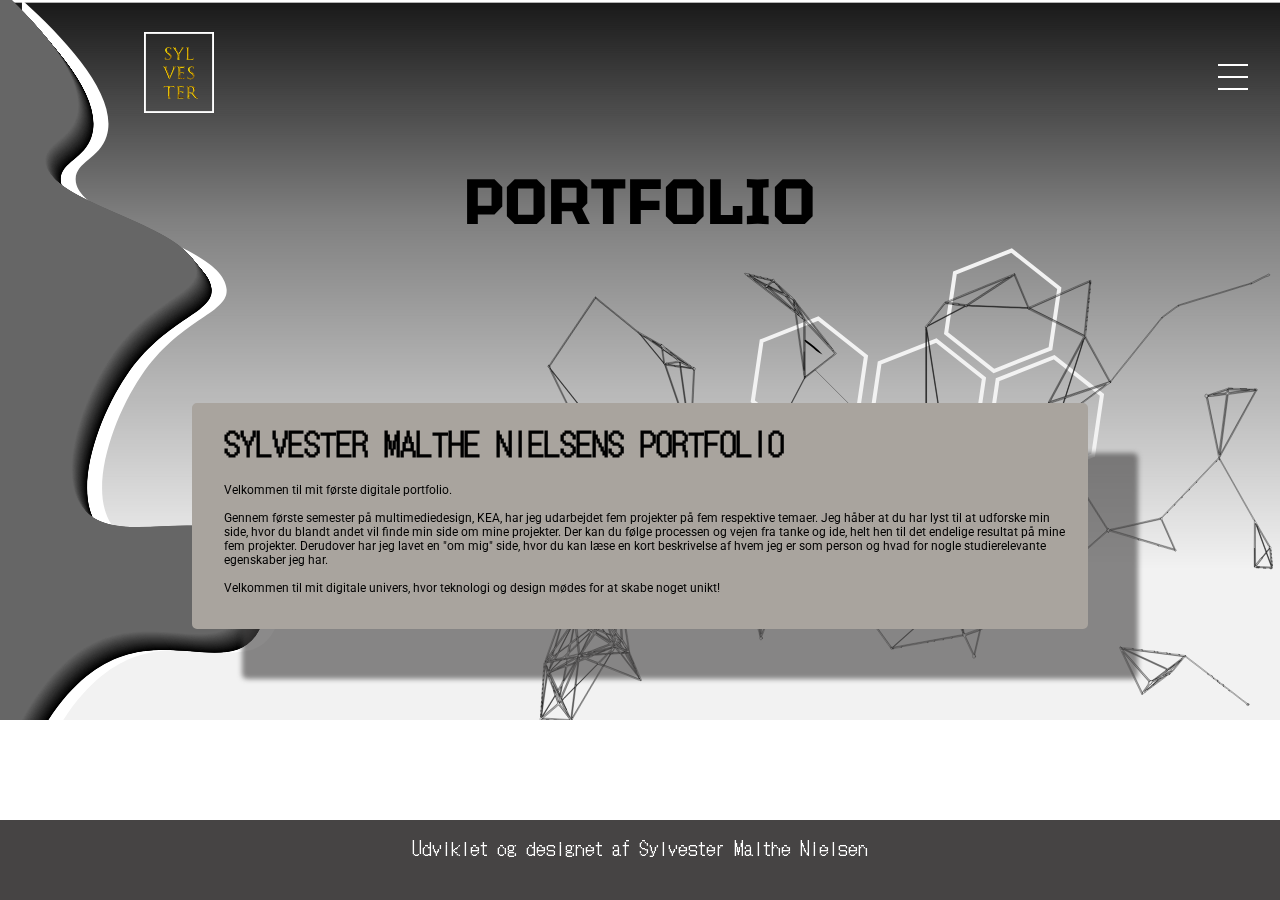
<file: index.html>
<!DOCTYPE html>
<html lang="da">

<head>
    <meta charset="UTF-8">
    <meta name="viewport" content="width=device-width, initial-scale=1.0">
    <title>Portfolio</title>
    <link rel="stylesheet" href="style.css">
    <link rel="preconnect" href="https://fonts.googleapis.com">
    <link rel="preconnect" href="https://fonts.gstatic.com" crossorigin>
    <link href="https://fonts.googleapis.com/css2?family=Roboto&family=Tektur&display=swap" rel="stylesheet">
    <link rel="preconnect" href="https://fonts.googleapis.com">
    <link rel="preconnect" href="https://fonts.gstatic.com" crossorigin>
    <link href="https://fonts.googleapis.com/css2?family=DotGothic16&family=League+Gothic&display=swap"
        rel="stylesheet">
    <link rel="preconnect" href="https://fonts.googleapis.com">
    <link rel="preconnect" href="https://fonts.gstatic.com" crossorigin>
    <link
        href="https://fonts.googleapis.com/css2?family=DotGothic16&family=League+Gothic&family=Libre+Barcode+39&display=swap"
        rel="stylesheet">
    <link rel="preconnect" href="https://fonts.googleapis.com">
    <link rel="preconnect" href="https://fonts.gstatic.com" crossorigin>
    <link href="https://fonts.googleapis.com/css2?family=Roboto:ital,wght@1,100&display=swap" rel="stylesheet">
</head>

<body>
    <header>
        <div class="grid">
            <div>
                <a class="logo" href="index.html"><img src="SVG/logo.svg" alt="logo"></a>
            </div>
            <div>
                <nav>
                    <ul class="burger-menu">
                        <li><a href="about_me.html">OM MIG</a></li>
                        <li><a href="projekter.html">PROJEKTER</a></li>

                    </ul>
                    <div class="burger-icon">
                        <div class="line"></div>
                        <div class="line"></div>
                        <div class="line"></div>
                    </div>
                </nav>

            </div>

        </div>
    </header>
    <main>
        <div class="baggrund">
            <img class="baggrund1" src="SVG/background.svg" alt="baggrund">
        </div>
        <section>
            <h1 class="h1">
                PORTFOLIO
            </h1>
            <div class="txt_box">
                <h2>SYLVESTER MALTHE NIELSENS PORTFOLIO</h2>
                <br>
                <p class="p1">
                    Velkommen til mit første digitale portfolio.
                    <br>
                    <br>
                    Gennem første semester på multimediedesign, KEA, har jeg udarbejdet fem projekter på fem respektive
                    temaer. Jeg håber at du
                    har lyst til at udforske min side, hvor du blandt andet vil finde min side om mine projekter. Der
                    kan du følge processen
                    og vejen fra tanke og ide, helt hen til det endelige resultat på mine fem projekter. Derudover har
                    jeg lavet en "om mig"
                    side, hvor du kan læse en kort beskrivelse af hvem jeg er som person og hvad for nogle
                    studierelevante egenskaber jeg
                    har.
                    <br>
                    <br>
                    Velkommen til mit digitale univers,
                    hvor
                    teknologi og
                    design mødes for at skabe noget unikt!
                </p>
                <br>
            </div>
        </section>
    </main>
    <footer class="footer1">
        <p class="pfooter">Udviklet og designet af Sylvester Malthe Nielsen</p>
    </footer>

    <script src="burger.js"></script>
</body>

</html>
</file>
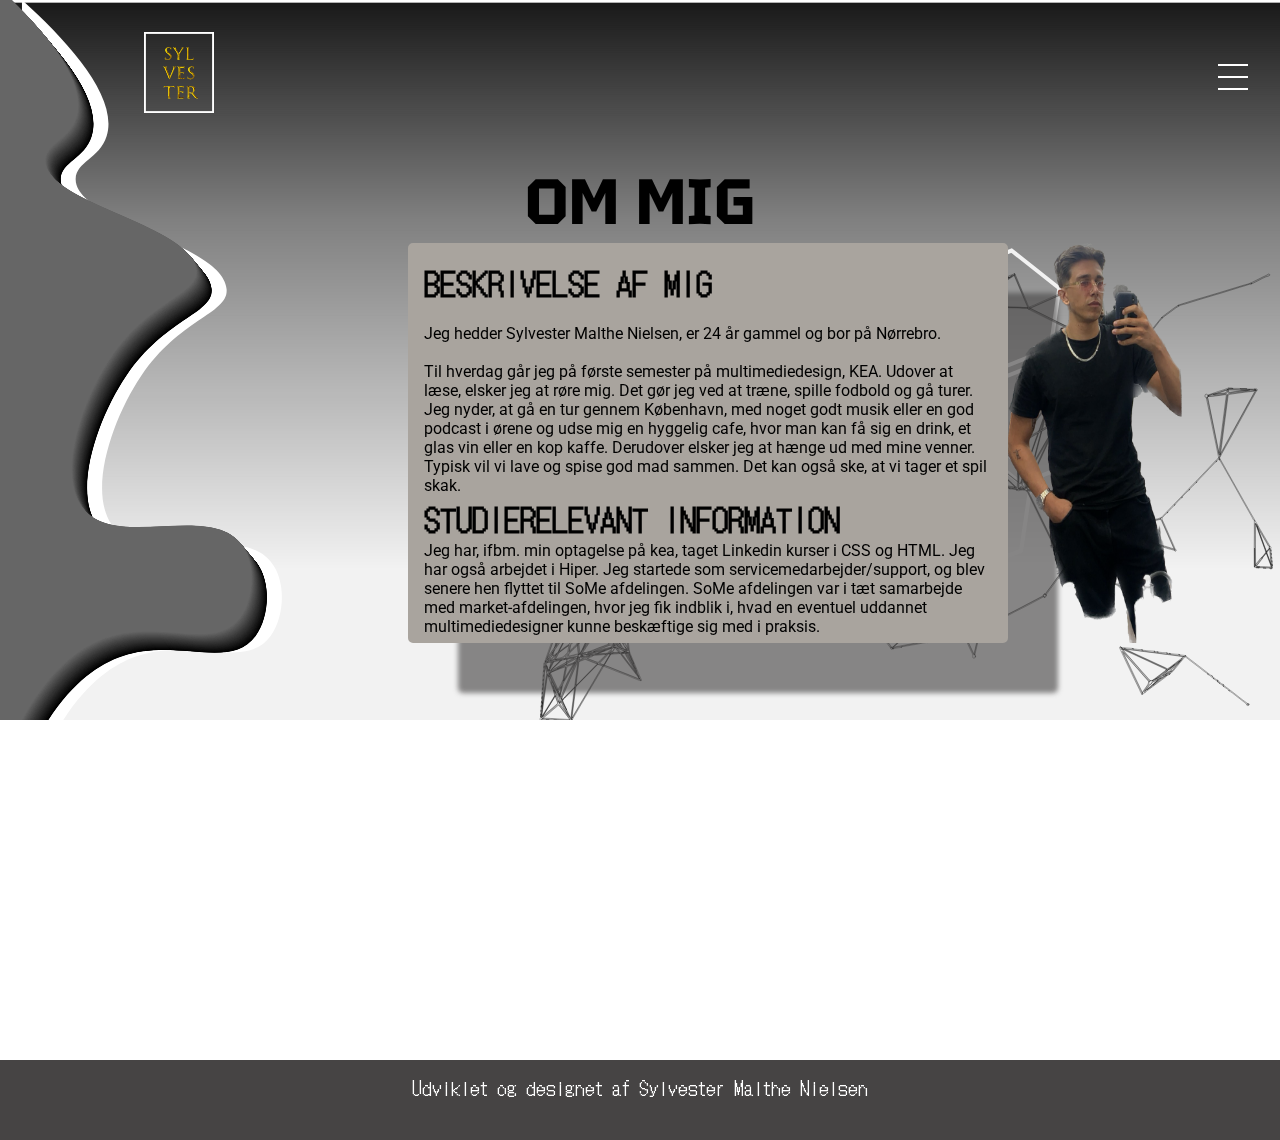
<file: about_me.html>
<!DOCTYPE html>
<html lang="da">

<head>
    <meta charset="UTF-8">
    <meta name="viewport" content="width=device-width, initial-scale=1.0">
    <title>Projekter</title>
    <link rel="stylesheet" href="style.css">
    <link rel="stylesheet" href="slide.css">
    <link rel="preconnect" href="https://fonts.googleapis.com">
    <link rel="preconnect" href="https://fonts.gstatic.com" crossorigin>
    <link href="https://fonts.googleapis.com/css2?family=Roboto&family=Tektur&display=swap" rel="stylesheet">
    <link rel="preconnect" href="https://fonts.googleapis.com">
    <link rel="preconnect" href="https://fonts.gstatic.com" crossorigin>
    <link href="https://fonts.googleapis.com/css2?family=DotGothic16&family=League+Gothic&display=swap"
        rel="stylesheet">
    <link rel="preconnect" href="https://fonts.googleapis.com">
    <link rel="preconnect" href="https://fonts.gstatic.com" crossorigin>
    <link
        href="https://fonts.googleapis.com/css2?family=DotGothic16&family=League+Gothic&family=Libre+Barcode+39&display=swap"
        rel="stylesheet">
    <link rel="preconnect" href="https://fonts.googleapis.com">
    <link rel="preconnect" href="https://fonts.gstatic.com" crossorigin>
    <link href="https://fonts.googleapis.com/css2?family=Roboto:ital,wght@1,100&display=swap" rel="stylesheet">
</head>

<body>
    <header>
        <div class="grid">
            <div>
                <a class="logo" href="index.html"><img src="SVG/logo.svg" alt="logo"></a>
            </div>
            <div>
                <nav>
                    <ul class="burger-menu">
                        <li><a href="about_me.html">OM MIG</a></li>
                        <li><a href="projekter.html">PROJEKTER</a></li>

                    </ul>
                    <div class="burger-icon">
                        <div class="line"></div>
                        <div class="line"></div>
                        <div class="line"></div>
                    </div>
                </nav>

            </div>

        </div>
    </header>
    <main>
        <section id="section1">
            <div class="baggrund">
                <img class="baggrund1" src="SVG/background.svg" alt="baggrund">
            </div>

            <h1 class="h1"> OM MIG</h1>
            <div class="flex">
                <div class="txt_box2">
                    <h2>BESKRIVELSE AF MIG</h2>
                    <br>
                    <p>Jeg hedder Sylvester Malthe Nielsen, er 24 år gammel og bor på Nørrebro.
                        <br>
                        <br>
                        Til hverdag går jeg på første semester på multimediedesign, KEA.
                        Udover at læse, elsker jeg at røre mig. Det gør jeg ved at træne, spille fodbold og gå turer.
                        Jeg nyder, at gå en tur gennem København, med noget godt musik eller en god podcast i ørene og
                        udse
                        mig en hyggelig
                        cafe, hvor man kan få sig en drink, et glas vin eller en kop kaffe.
                        Derudover elsker jeg at hænge ud med mine venner. Typisk vil vi lave og spise god mad sammen.
                        Det
                        kan også ske, at vi
                        tager et spil skak.
                    </p>
                    <h2>STUDIERELEVANT INFORMATION</h2>
                    <p>
                        Jeg har, ifbm. min optagelse på kea, taget Linkedin kurser i CSS og HTML.
                        Jeg har også arbejdet i Hiper. Jeg startede som servicemedarbejder/support, og blev senere hen
                        flyttet
                        til SoMe afdelingen. SoMe afdelingen var i tæt samarbejde med market-afdelingen, hvor jeg fik
                        indblik i, hvad en
                        eventuel uddannet multimediedesigner kunne beskæftige sig med i praksis.

                    </p>
                </div>
                <img class="mig" src="om_mig/mig.png" alt="mig">
            </div>

        </section>

    </main>
    <footer>
        <p class="pfooter">Udviklet og designet af Sylvester Malthe Nielsen</p>
    </footer>
    <script src="burger.js"></script>
    <script src="slide.js"></script>
</body>

</html>
</file>
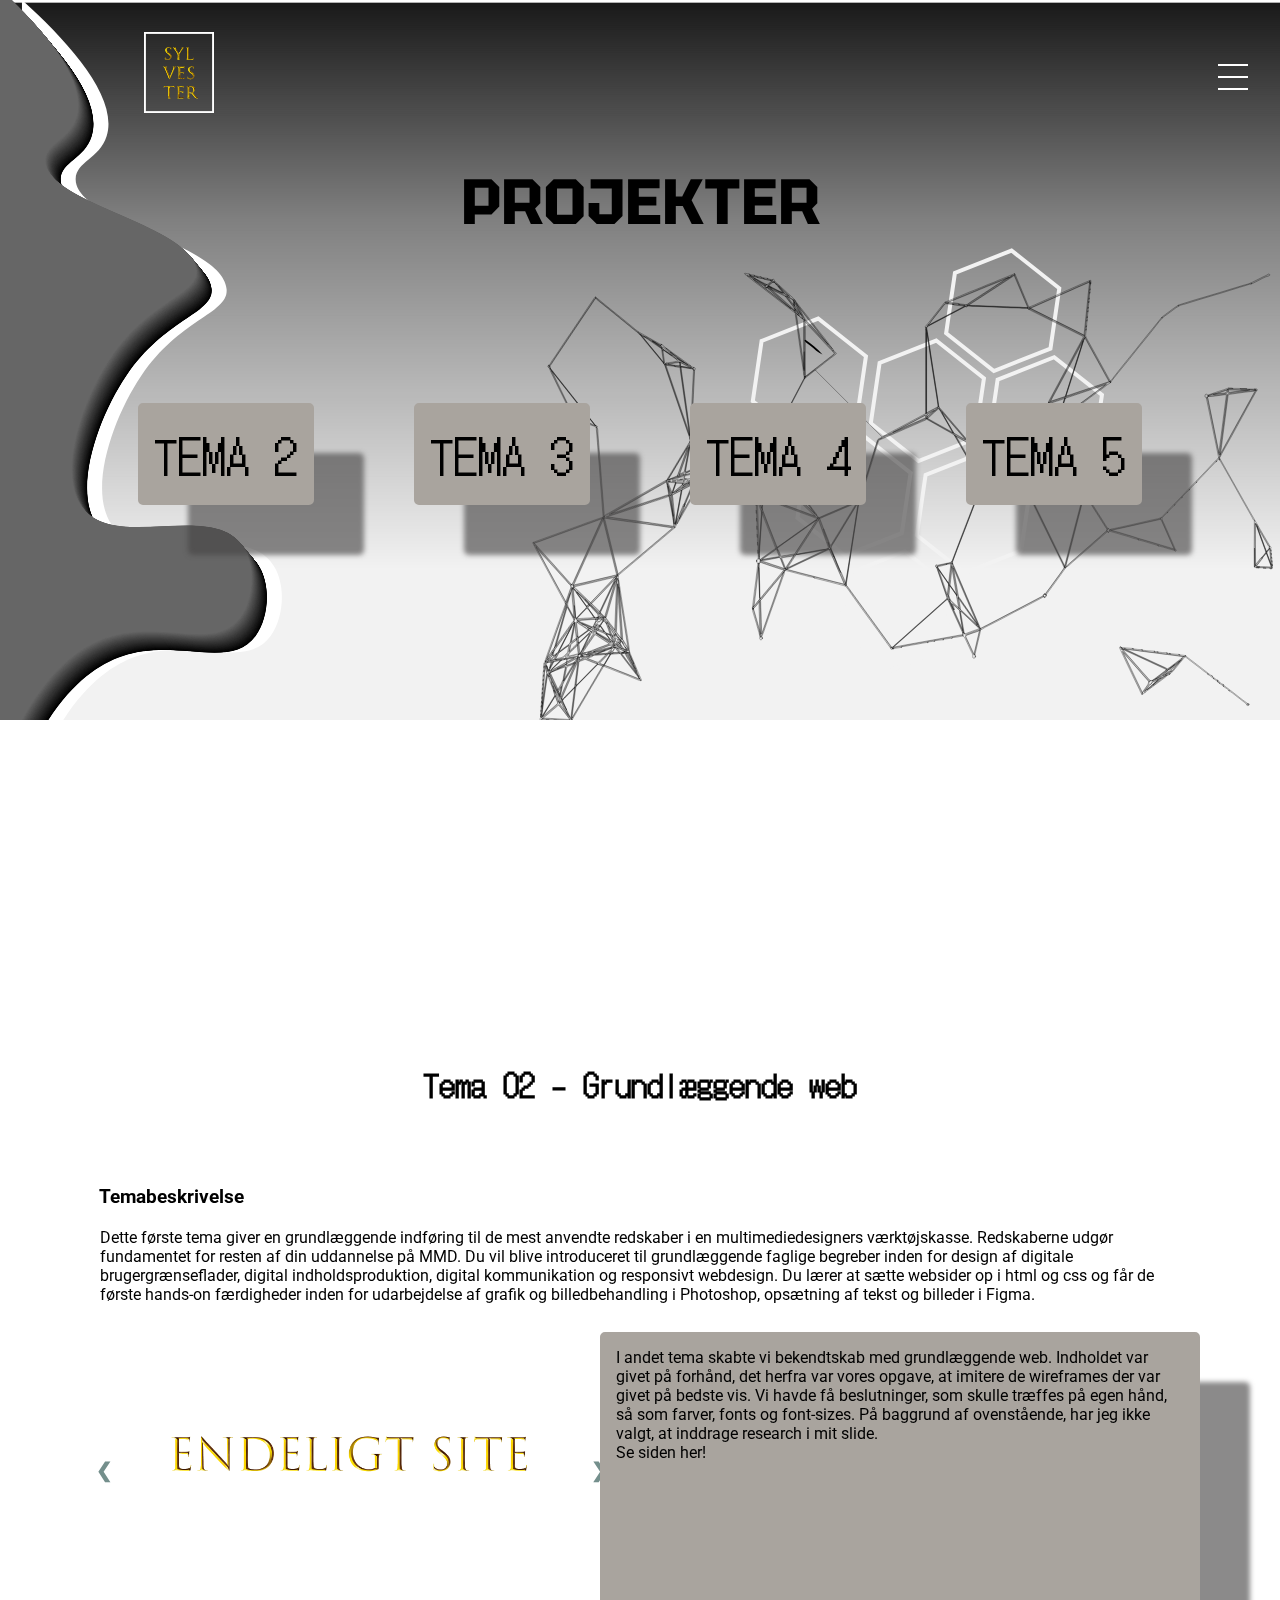
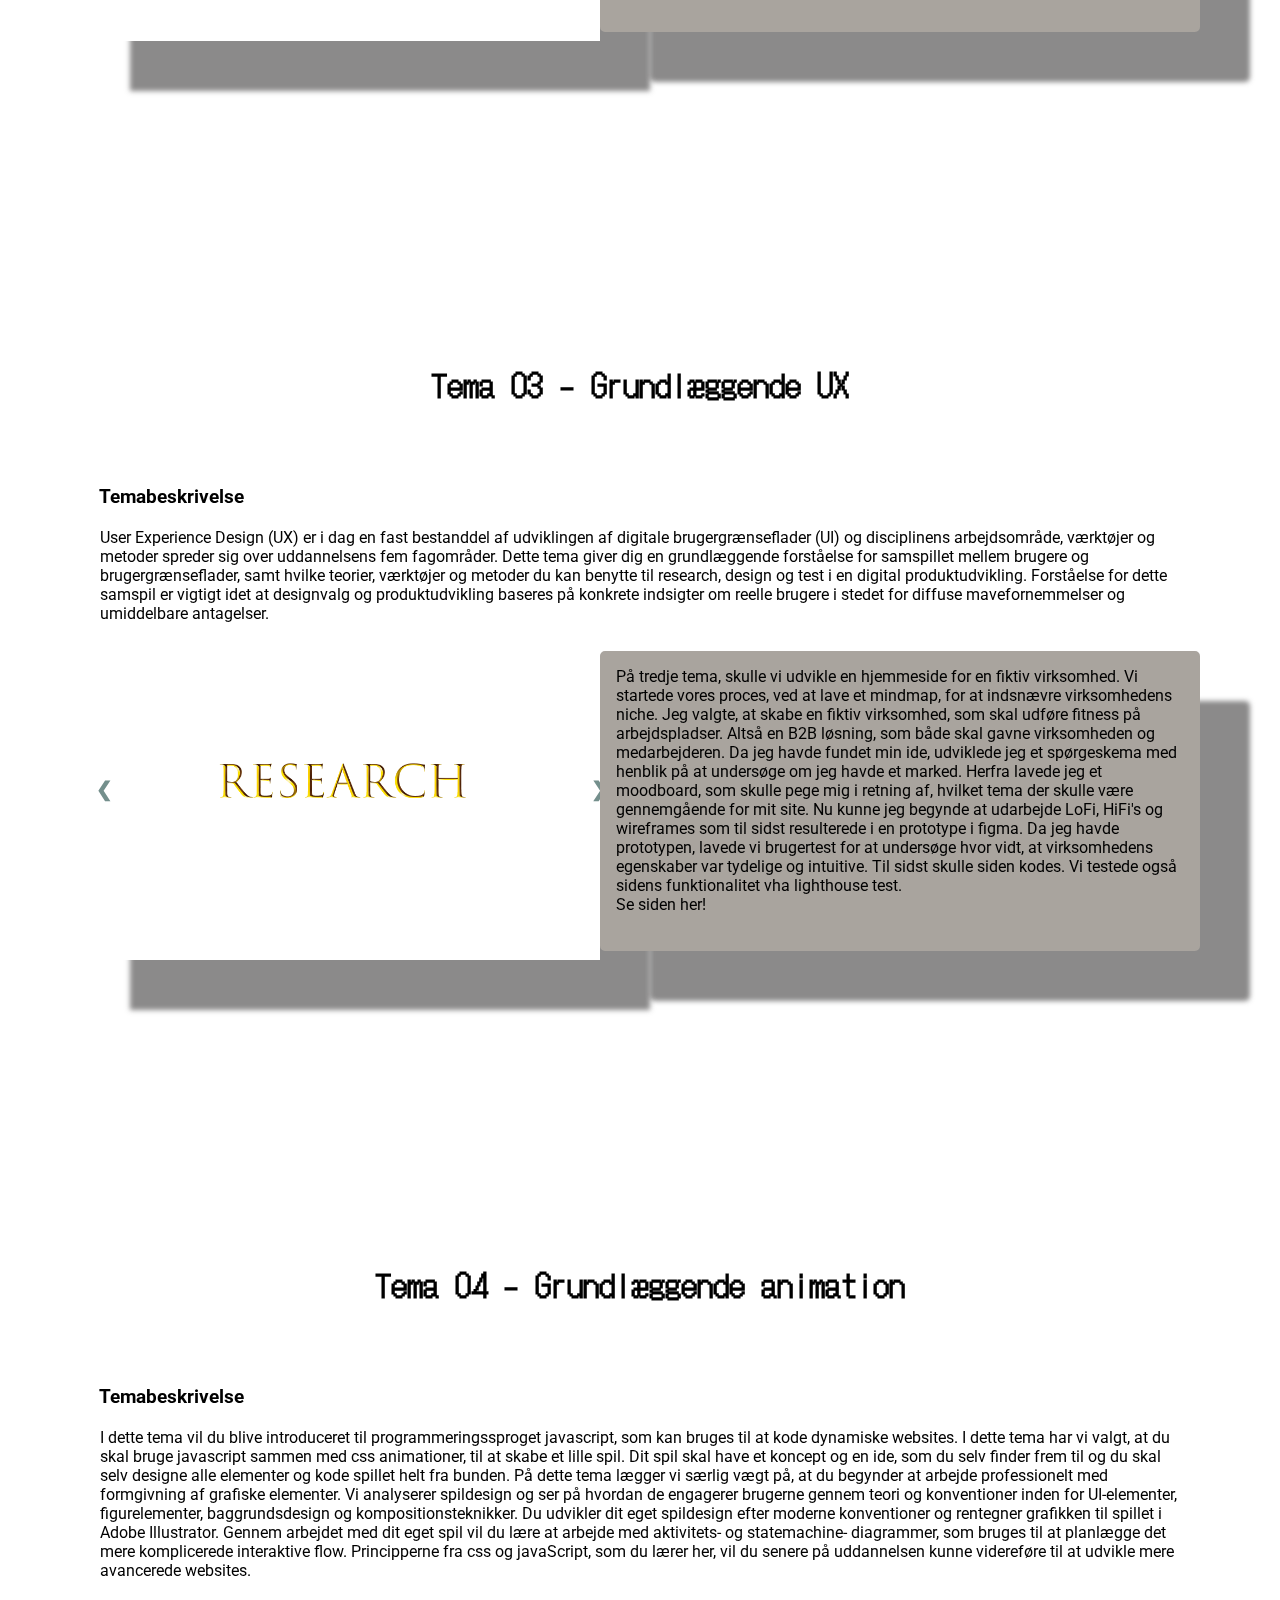
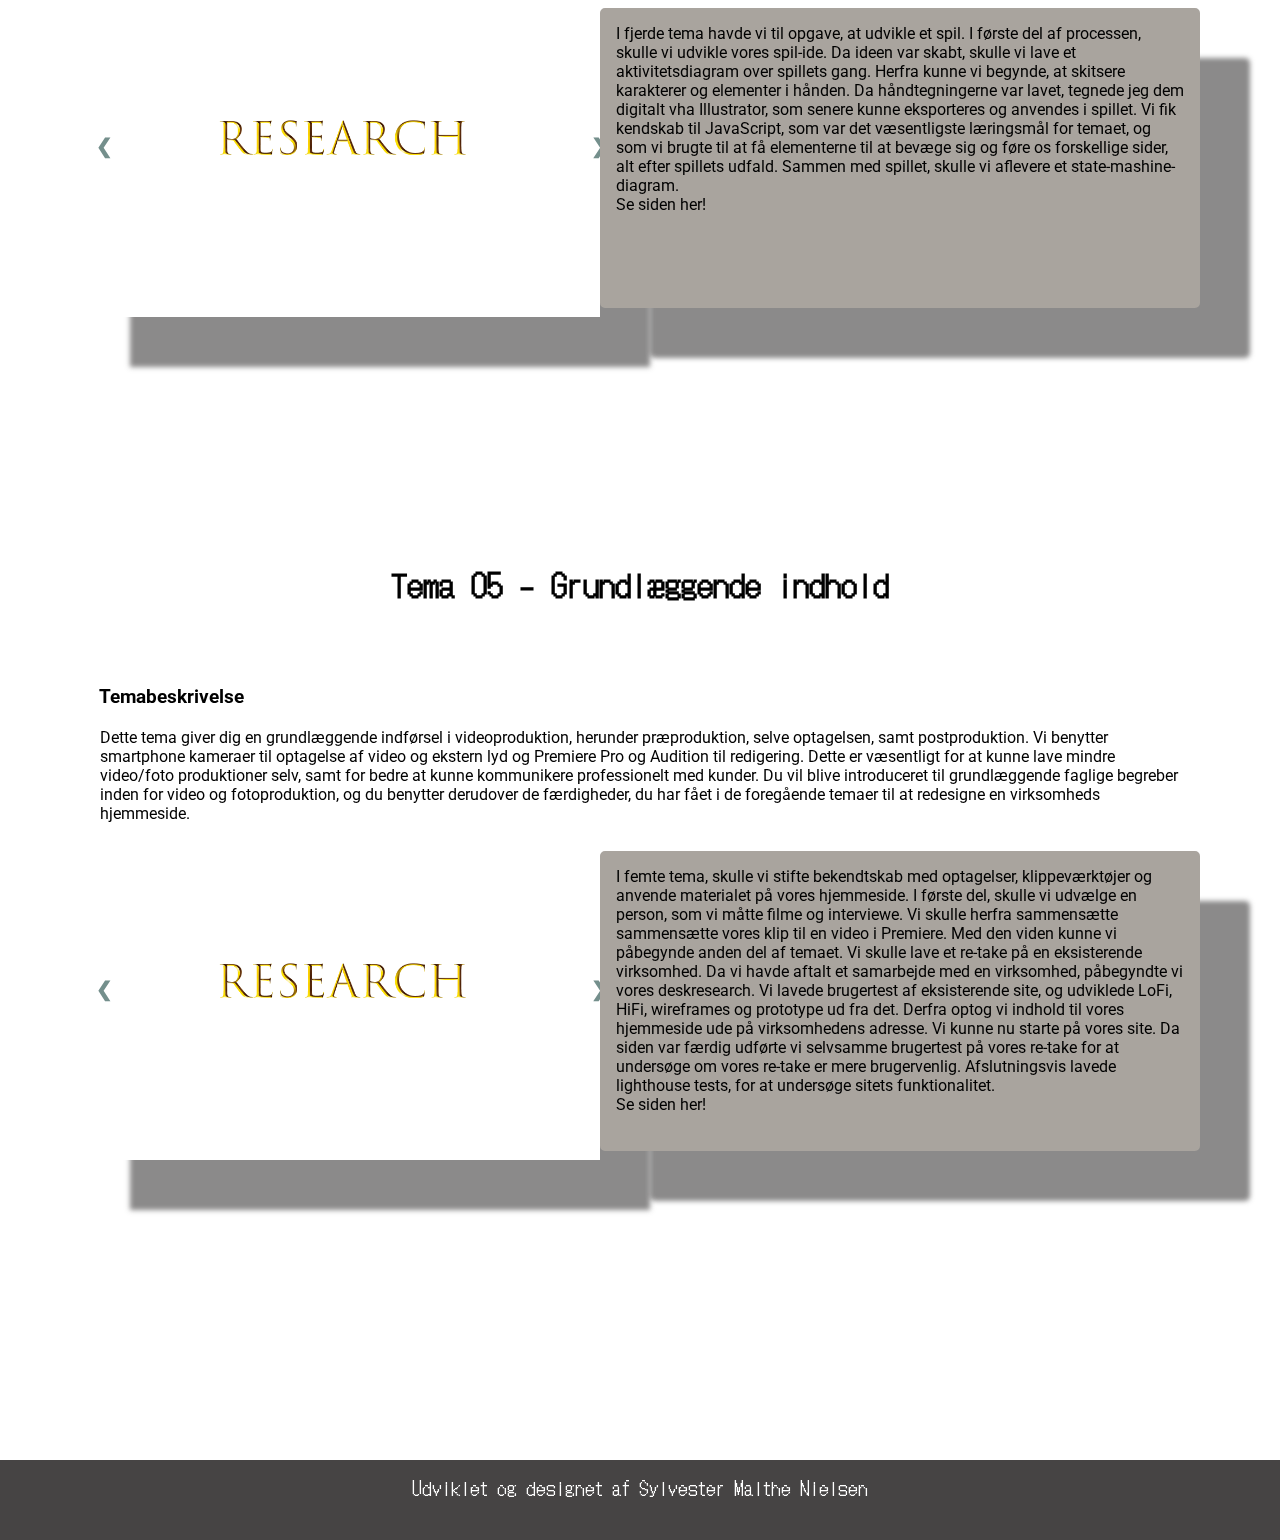
<file: projekter.html>
<!DOCTYPE html>
<html lang="da">

<head>
    <meta charset="UTF-8">
    <meta name="viewport" content="width=device-width, initial-scale=1.0">
    <title>Projekter</title>
    <link rel="stylesheet" href="style.css">
    <link rel="stylesheet" href="slide.css">
    <link rel="preconnect" href="https://fonts.googleapis.com">
    <link rel="preconnect" href="https://fonts.gstatic.com" crossorigin>
    <link href="https://fonts.googleapis.com/css2?family=Roboto&family=Tektur&display=swap" rel="stylesheet">
    <link rel="preconnect" href="https://fonts.googleapis.com">
    <link rel="preconnect" href="https://fonts.gstatic.com" crossorigin>
    <link href="https://fonts.googleapis.com/css2?family=DotGothic16&family=League+Gothic&display=swap"
        rel="stylesheet">
    <link rel="preconnect" href="https://fonts.googleapis.com">
    <link rel="preconnect" href="https://fonts.gstatic.com" crossorigin>
    <link
        href="https://fonts.googleapis.com/css2?family=DotGothic16&family=League+Gothic&family=Libre+Barcode+39&display=swap"
        rel="stylesheet">
    <link rel="preconnect" href="https://fonts.googleapis.com">
    <link rel="preconnect" href="https://fonts.gstatic.com" crossorigin>
    <link href="https://fonts.googleapis.com/css2?family=Roboto:ital,wght@1,100&display=swap" rel="stylesheet">
</head>

<body>
    <header>
        <div class="grid">
            <div>
                <a class="logo" href="index.html"><img src="SVG/logo.svg" alt="logo"></a>
            </div>
            <div>
                <nav>
                    <ul class="burger-menu">
                        <li><a href="about_me.html">OM MIG</a></li>
                        <li><a href="projekter.html">PROJEKTER</a></li>

                    </ul>
                    <div class="burger-icon">
                        <div class="line"></div>
                        <div class="line"></div>
                        <div class="line"></div>
                    </div>
                </nav>

            </div>

        </div>
    </header>
    <main>
        <div class="baggrund">
            <img class="baggrund1" src="SVG/background.svg" alt="baggrund">
        </div>
        <section id="section1">

            <h1 class="h1">PROJEKTER</h1>

            <div class="projekter">
                <a class="t2 tema" href="#section2">TEMA 2</a>
                <a class="t3 tema" href="#section3">TEMA 3</a>
                <a class="t4 tema" href="#section4">TEMA 4</a>
                <a class="t5 tema" href="#section5">TEMA 5</a>
            </div>
        </section>
        <section id="section2">
            <h2 class="projekterh2">Tema 02 - Grundlæggende web</h2>
            <div class="gridp">
                <h3 class="laeringsmål">Temabeskrivelse</h3>
                <p class="txt">
                    Dette første tema giver en grundlæggende indføring til de mest anvendte redskaber i en
                    multimediedesigners
                    værktøjskasse. Redskaberne udgør fundamentet for resten af din uddannelse på MMD.
                    Du vil blive introduceret til grundlæggende faglige begreber inden for design af digitale
                    brugergrænseflader, digital
                    indholdsproduktion, digital kommunikation og responsivt webdesign.
                    Du lærer at sætte websider op i html og css og får de første hands-on færdigheder inden for
                    udarbejdelse af grafik og
                    billedbehandling i Photoshop, opsætning af tekst og billeder i Figma.
                </p>
            </div>
            <div class="s21">

                <div class="slideshow-container">
                    <img class="mySlides1" src="02_img/endeligt_site.png" alt="billede 1" style="width:100%">
                    <img class="mySlides1" src="02_img/01.png" alt="billede 1" style="width:100%">
                    <img class="mySlides1" src="02_img/02.png" alt="billede 2" style="width:100%">
                    <img class="mySlides1" src="02_img/03.png" alt="billede 3" style="width:100%">
                    <img class="mySlides1" src="02_img/04.png" alt="billede 4" style="width:100%">
                    <img class="mySlides1" src="02_img/05.png" alt="billede 5" style="width:100%">

                    <a class="prev" onclick="plusSlides(-1, 0)">&#10094;</a>
                    <a class="next" onclick="plusSlides(1, 0)">&#10095;</a>
                </div>
                <div class="txt_box1 txt_box11">
                    <p>
                        I andet tema skabte vi bekendtskab med grundlæggende web. Indholdet var givet på forhånd, det
                        herfra var vores opgave,
                        at imitere de wireframes der var givet på bedste vis. Vi havde få beslutninger, som skulle
                        træffes
                        på egen hånd, så som
                        farver, fonts og font-sizes. På baggrund af ovenstående, har jeg ikke valgt, at inddrage
                        research i
                        mit slide.
                    </p>

                    <a href="https://sylvester1999.dk/kea/02_web/01_website/website_v1/" class="btn">
                        <p>Se siden her!</p>
                    </a>
                </div>

            </div>


        </section>
        <section id="section3">
            <h2 class="projekterh2">Tema 03 - Grundlæggende UX</h2>
            <div class="gridp">
                <h3 class="laeringsmål">Temabeskrivelse</h3>
                <p class="txt">
                    User Experience Design (UX) er i dag en fast bestanddel af udviklingen af digitale
                    brugergrænseflader (UI) og
                    disciplinens arbejdsområde, værktøjer og metoder spreder sig over uddannelsens fem fagområder.
                    Dette tema giver dig en grundlæggende forståelse for samspillet mellem brugere og
                    brugergrænseflader, samt hvilke
                    teorier, værktøjer og metoder du kan benytte til research, design og test i en digital
                    produktudvikling. Forståelse for
                    dette samspil er vigtigt idet at designvalg og produktudvikling baseres på konkrete indsigter om
                    reelle brugere i stedet
                    for diffuse mavefornemmelser og umiddelbare antagelser.
                </p>

            </div>
            <div class="s21">
                <div class="slideshow-container">
                    <img class="mySlides2" src="02_img/research-kopi.png" alt="billede 1" style="width:100%">
                    <img class="mySlides2" src="03_img/02_research_1.png" alt="billede 2" style="width:100%">
                    <img class="mySlides2" src="03_img/02_research_2.png" alt="billede 3" style="width:100%">
                    <img class="mySlides2" src="03_img/02_research_3.png" alt="billede 4" style="width:100%">
                    <img class="mySlides2" src="03_img/02_research_4.png" alt="billede 5" style="width:100%">
                    <img class="mySlides2" src="03_img/02_research_5.png" alt="billede 6" style="width:100%">
                    <img class="mySlides2" src="03_img/02_research_6.png" alt="billede 7" style="width:100%">
                    <img class="mySlides2" src="03_img/02_research_7.png" alt="billede 8" style="width:100%">
                    <img class="mySlides2" src="03_img/02_research_8.png" alt="billede 9" style="width:100%">
                    <img class="mySlides2" src="03_img/02_research_9.png" alt="billede 10" style="width:100%">
                    <img class="mySlides2" src="03_img/02_research_10.png" alt="billede 11" style="width:100%">
                    <img class="mySlides2" src="03_img/02_research_11.png" alt="billede 12" style="width:100%">
                    <img class="mySlides2" src="02_img/endeligt_site.png" alt="billede 13" style="width:100%">
                    <img class="mySlides2" src="03_img/02_site_1.png" alt="billede 14" style="width:100%">
                    <img class="mySlides2" src="03_img/02_site_2.png" alt="billede 15" style="width:100%">
                    <img class="mySlides2" src="03_img/02_site_3.png" alt="billede 16" style="width:100%">

                    <a class="prev" onclick="plusSlides(-1, 1)">&#10094;</a>
                    <a class="next" onclick="plusSlides(1, 1)">&#10095;</a>
                </div>


                <div class="txt_box1">
                    <p>
                        På tredje tema, skulle vi udvikle en hjemmeside for en fiktiv virksomhed. Vi startede vores
                        proces,
                        ved at lave et
                        mindmap, for at indsnævre virksomhedens niche. Jeg valgte, at skabe en fiktiv virksomhed, som
                        skal
                        udføre fitness på
                        arbejdspladser. Altså en B2B løsning, som både skal gavne virksomheden og medarbejderen. Da jeg
                        havde fundet min ide,
                        udviklede jeg et spørgeskema med henblik på at undersøge om jeg havde et marked.
                        Herfra lavede jeg et moodboard, som skulle pege mig i retning af, hvilket tema der skulle være
                        gennemgående for mit
                        site. Nu kunne jeg begynde at udarbejde LoFi, HiFi's og wireframes som til sidst resulterede i
                        en
                        prototype i figma. Da
                        jeg havde prototypen, lavede vi brugertest for at undersøge hvor vidt, at virksomhedens
                        egenskaber
                        var tydelige og
                        intuitive. Til sidst skulle siden kodes. Vi testede også sidens funktionalitet vha lighthouse
                        test.

                    </p>
                    <a href="https://sylvester1999.dk/kea/03_ux/01_kodet_site/" class="btn">
                        <p>Se siden her!</p>
                    </a>
                </div>
            </div>

        </section>

        <section id="section4">
            <h2 class="projekterh2">Tema 04 - Grundlæggende animation</h2>

            <div class="gridp">
                <h3 class="laeringsmål">Temabeskrivelse</h3>
                <p class="txt">
                    I dette tema vil du blive introduceret til programmeringssproget javascript, som kan bruges til at
                    kode dynamiske
                    websites.
                    I dette tema har vi valgt, at du skal bruge javascript sammen med css animationer, til at skabe et
                    lille spil. Dit spil
                    skal have et koncept og en ide, som du selv finder frem til og du skal selv designe alle elementer
                    og kode spillet helt
                    fra bunden.
                    På dette tema lægger vi særlig vægt på, at du begynder at arbejde professionelt med formgivning af
                    grafiske elementer.
                    Vi analyserer spildesign og ser på hvordan de engagerer brugerne gennem teori og konventioner inden
                    for UI-elementer,
                    figurelementer, baggrundsdesign og kompositionsteknikker. Du udvikler dit eget spildesign efter
                    moderne konventioner og
                    rentegner grafikken til spillet i Adobe Illustrator.
                    Gennem arbejdet med dit eget spil vil du lære at arbejde med aktivitets- og statemachine-
                    diagrammer, som bruges til at
                    planlægge det mere komplicerede interaktive flow.
                    Principperne fra css og javaScript, som du lærer her, vil du senere på uddannelsen kunne videreføre
                    til at udvikle mere
                    avancerede websites.
                </p>
            </div>
            <div class="s21">

                <div class="slideshow-container">
                    <img class="mySlides3" src="02_img/research-kopi.png" alt="billede 1" style="width:100%">
                    <img class="mySlides3" src="04_img/04_research_1.png" alt="billede 2" style="width:100%">
                    <img class="mySlides3" src="04_img/04_research_2.png" alt="billede 3" style="width:100%">
                    <img class="mySlides3" src="04_img/04_research_3.png" alt="billede 4" style="width:100%">
                    <img class="mySlides3" src="02_img/endeligt_site.png" alt="billede 5" style="width:100%">
                    <img class="mySlides3" src="04_img/04_research_4.png" alt="billede 6" style="width:100%">
                    <img class="mySlides3" src="04_img/04_research_5.png" alt="billede 7" style="width:100%">
                    <img class="mySlides3" src="04_img/04_research_6.png" alt="billede 8" style="width:100%">
                    <img class="mySlides3" src="04_img/04_research_7.png" alt="billede 9" style="width:100%">
                    <img class="mySlides3" src="04_img/04_research_8.png" alt="billede 10" style="width:100%">
                    <img class="mySlides3" src="04_img/04_research_9.png" alt="billede 11" style="width:100%">

                    <a class="prev" onclick="plusSlides(-1, 2)">&#10094;</a>
                    <a class="next" onclick="plusSlides(1, 2)">&#10095;</a>
                </div>

                <div class="txt_box1">
                    <p>
                        I fjerde tema havde vi til opgave, at udvikle et spil. I første del af processen, skulle vi
                        udvikle
                        vores spil-ide. Da
                        ideen var skabt, skulle vi lave et aktivitetsdiagram over spillets gang. Herfra kunne vi
                        begynde, at
                        skitsere karakterer
                        og elementer i hånden. Da håndtegningerne var lavet, tegnede jeg dem digitalt vha Illustrator,
                        som
                        senere kunne
                        eksporteres og anvendes i spillet. Vi fik kendskab til JavaScript, som var det væsentligste
                        læringsmål for temaet, og
                        som vi brugte til at få elementerne til at bevæge sig og føre os forskellige sider, alt efter
                        spillets udfald. Sammen
                        med spillet, skulle vi aflevere et state-mashine-diagram.
                    </p>
                    <a href="https://sylvester1999.dk/kea/04_animation/website/" class="btn">
                        <p>Se siden her!</p>
                    </a>
                </div>
            </div>
        </section>
        <section id="section5">
            <h2 class="projekterh2">Tema 05 - Grundlæggende indhold</h2>
            <div class="gridp">
                <h3 class="laeringsmål">Temabeskrivelse</h3>
                <p class="txt">
                    Dette tema giver dig en grundlæggende indførsel i videoproduktion, herunder præproduktion, selve
                    optagelsen, samt
                    postproduktion. Vi benytter smartphone kameraer til optagelse af video og ekstern lyd og Premiere
                    Pro og Audition til
                    redigering. Dette er væsentligt for at kunne lave mindre video/foto produktioner selv, samt for
                    bedre at kunne
                    kommunikere professionelt med kunder.
                    Du vil blive introduceret til grundlæggende faglige begreber inden for video og fotoproduktion, og
                    du benytter derudover
                    de færdigheder, du har fået i de foregående temaer til at redesigne en virksomheds hjemmeside.
                </p>
            </div>
            <div class="s21">

                <div class="slideshow-container">

                    <img class="mySlides4" src="02_img/research-kopi.png" alt="billede 1" style="width:100%">
                    <img class="mySlides4" src="05_img/05_research_1.png" alt="billede 2" style="width:100%">
                    <img class="mySlides4" src="05_img/05_research_2.png" alt="billede 3" style="width:100%">
                    <img class="mySlides4" src="05_img/05_research_3.png" alt="billede 4" style="width:100%">
                    <img class="mySlides4" src="05_img/05_research_4.png" alt="billede 5" style="width:100%">
                    <img class="mySlides4" src="05_img/05_research_5.png" alt="billede 6" style="width:100%">
                    <img class="mySlides4" src="05_img/05_research_6.png" alt="billede 7" style="width:100%">
                    <img class="mySlides4" src="02_img/endeligt_site.png" alt="billede 8" style="width:100%">
                    <img class="mySlides4" src="05_img/05_research_7.png" alt="billede 9" style="width:100%">
                    <img class="mySlides4" src="05_img/05_research_8.png" alt="billede 10" style="width:100%">
                    <img class="mySlides4" src="05_img/05_research_9.png" alt="billede 11" style="width:100%">
                    <img class="mySlides4" src="05_img/05_research_10.png" alt="billede 12" style="width:100%">
                    <img class="mySlides4" src="05_img/05_research_11.png" alt="billede 13" style="width:100%">


                    <a class="prev" onclick="plusSlides(-1, 3)">&#10094;</a>
                    <a class="next" onclick="plusSlides(1, 3)">&#10095;</a>
                </div>
                <div class="txt_box1">
                    <p>
                        I femte tema, skulle vi stifte bekendtskab med optagelser, klippeværktøjer og anvende materialet
                        på
                        vores hjemmeside.
                        I første del, skulle vi udvælge en person, som vi måtte filme og interviewe. Vi skulle herfra
                        sammensætte sammensætte
                        vores klip til en video i Premiere.
                        Med den viden kunne vi påbegynde anden del af temaet. Vi skulle lave et re-take på en
                        eksisterende
                        virksomhed.
                        Da vi havde aftalt et samarbejde med en virksomhed, påbegyndte vi vores deskresearch. Vi lavede
                        brugertest af
                        eksisterende site, og udviklede LoFi, HiFi, wireframes og prototype ud fra det. Derfra optog vi
                        indhold til vores
                        hjemmeside ude på virksomhedens adresse. Vi kunne nu starte på vores site. Da siden var færdig
                        udførte vi selvsamme
                        brugertest på vores re-take for at undersøge om vores re-take er mere brugervenlig.
                        Afslutningsvis
                        lavede lighthouse
                        tests, for at undersøge sitets funktionalitet.
                    </p>

                    <a href="https://sylvester1999.dk/kea/05_indhold/bagerdygtigt_site/" class="btn">
                        <p>Se siden her!</p>
                    </a>
                </div>
            </div>
        </section>

    </main>
    <footer>
        <p class="pfooter">Udviklet og designet af Sylvester Malthe Nielsen</p>
    </footer>
    <script src="burger.js"></script>
    <script src="slide.js"></script>
</body>

</html>
</file>
<file: style.css>
* {
  margin: 0;
  padding: 0;
  box-sizing: border-box;
}

/*CSS FO3 MOBILE SITE*/
@media (max-width: 800px) {
  header {
    z-index: 1;
  }
  .baggrund1 {
    position: fixed;
    top: 0;
    left: 0;
    width: auto;
    height: 750px;
    z-index: -1;
  }

  .logo {
    width: 50px;
    position: absolute;
    margin-left: 3rem;
    margin-top: 3rem;
    z-index: 100;
  }
  .burger-menu {
    max-height: 0;
    opacity: 0;
    height: 38rem;
  }
  .burger-menu.active {
    visibility: visible;
    display: block;
    background-color: rgb(146, 145, 152);
    position: absolute;
    top: 114px;
    left: 0;
    width: 100%;
    max-height: 700px;
    z-index: 1;
    transition: opacity 2s ease, max-height 2s ease;
    opacity: 0.922;
  }
  .burger-icon {
    width: 30px;
    height: 20px;
    cursor: pointer;
    position: absolute;
    right: 0;
    margin-top: 4rem;
    margin-right: 2rem;
  }
  .burger-icon .line {
    width: 100%;
    height: 2px;
    background-color: white;
    margin-bottom: 10px;
    transition: 0.2s linear;
  }

  .burger-icon.active .line:nth-child(1) {
    transform: rotate(45deg) translate(6px, 9px);
    transition: 0.2s linear;
  }

  .burger-icon.active .line:nth-child(2) {
    opacity: 0;
    transition: 0.15s linear;
  }

  .burger-icon.active .line:nth-child(3) {
    transform: rotate(-45deg) translate(9px, -9px);
    transition: 0.2s linear;
  }

  nav.active .burger-menu li {
    margin: 100px 150px;
    list-style: none;
  }

  nav.active .burger-menu a {
    font-size: 24px;
    text-decoration: none;
    font-family: "Tektur", sans-serif;
    color: black;
  }

  nav a {
    display: inline-block;
    padding: 10px 20px;
    text-decoration: none;
    transition: transform 0.5s ease;
  }

  .h1 {
    text-align: center;
    font-family: "Tektur", sans-serif;
    font-size: 2rem;
    margin-top: 10rem;
  }
  .txt_box {
    border: 1rem solid rgb(169, 164, 158);
    display: block;
    margin: auto;
    padding-left: 1rem;
    background-color: rgb(169, 164, 158);
    border-radius: 5px;
    width: 70%;
    box-shadow: 50px 50px 5px rgba(70, 68, 68, 0.629);
    z-index: -1;
    margin-bottom: 1rem;
  }
  h2 {
    font-family: "DotGothic16", sans-serif;
    font-size: 1rem;
  }

  .p1 {
    font-size: 12px;
    font-family: "Roboto", sans-serif;
  }

  body {
    display: flex;
    flex-direction: column;
    min-height: 100vh;
    margin: 0;
  }

  .footer1 {
    text-align: center;
    font-family: "DotGothic16", sans-serif;
    background-color: rgb(70, 68, 68);
    height: 5rem;
    position: fixed;
    bottom: 0;
    width: 100%;
  }
  footer {
    text-align: center;
    font-family: "DotGothic16", sans-serif;
    background-color: rgb(70, 68, 68);
    height: 5rem;
  }

  .pfooter {
    margin-top: 15px;
    color: #ffffff;
    font-size: 0.9rem;
  }

  .projekter {
    display: grid;
    grid-template-columns: repeat(2, 1fr);
    grid-gap: 20px;
    font-family: "DotGothic16", sans-serif;
    font-size: 2rem;
    margin-top: 2rem;
    list-style: none;
    text-decoration: none;
  }

  .t2,
  .t3,
  .t4,
  .t5 {
    border: 1rem solid rgb(169, 164, 158);
    background-color: rgb(169, 164, 158);
    border-radius: 5px;
    box-shadow: 50px 50px 5px rgba(70, 68, 68, 0.629);
    list-style: none;
    text-decoration: none;
    color: black;
  }

  html {
    scroll-behavior: smooth;
  }

  .s21 {
    display: flex;
    flex-direction: column;
    padding: 1rem;
    gap: 2rem;
  }

  .txt_box1 {
    border: 1rem solid rgb(169, 164, 158);
    display: block;
    background-color: rgb(169, 164, 158);
    border-radius: 5px;
    box-shadow: 50px 50px 5px #464444a0;
    font-family: "Roboto", sans-serif;
  }

  .projekterh2 {
    text-align: center;
    margin-top: 25rem;
  }

  .btn {
    list-style: none;
    text-decoration: none;
    color: #000;
    font-family: "Roboto", sans-serif;
  }

  .txt {
    font-family: "Roboto", sans-serif;
    padding: 1rem;
  }
  .laeringsmål {
    font-family: "Roboto", sans-serif;
    padding: 1rem;
  }
  .mig {
    width: 20%;
    height: auto;
    float: right;
  }
  .txt_box2 {
    border: 1rem solid rgb(169, 164, 158);
    display: block;
    background-color: rgb(169, 164, 158);
    border-radius: 5px;
    box-shadow: 50px 50px 5px #464444a0;
    font-family: "Roboto", sans-serif;
    width: 90%;
    margin-inline: auto;
    margin-top: 10rem;
  }
}

/*CSS FOR WEB*/
@media (min-width: 800px) {
  header {
    z-index: 1;
  }
  .baggrund {
    position: fixed;
    top: 0;
    left: 0;
    width: 100%;
    height: 100%;
    z-index: -1;
  }
  .grid {
    display: flex;
  }
  .logo {
    width: 70px;
    position: absolute;
    margin-left: 9rem;
    margin-top: 2rem;
    z-index: 100;
  }

  .burger-menu {
    max-height: 0;
    opacity: 0;
    height: 45rem;
  }

  .burger-menu.active {
    visibility: visible;
    display: block;
    background-color: rgb(146, 145, 152);
    position: absolute;
    top: 114px;
    left: 0;
    width: 100%;
    max-height: 700px;
    z-index: 1;
    transition: opacity 2s ease, max-height 2s ease;
    opacity: 0.922;
  }

  .burger-icon {
    width: 30px;
    height: 20px;
    cursor: pointer;
    position: absolute;
    right: 0;
    margin-top: 4rem;
    margin-right: 2rem;
  }

  .burger-icon .line {
    width: 100%;
    height: 2px;
    background-color: white;
    margin-bottom: 10px;
    transition: 0.2s linear;
  }

  .burger-icon.active .line:nth-child(1) {
    transform: rotate(45deg) translate(6px, 9px);
    transition: 0.2s linear;
  }

  .burger-icon.active .line:nth-child(2) {
    opacity: 0;
    transition: 0.15s linear;
  }

  .burger-icon.active .line:nth-child(3) {
    transform: rotate(-45deg) translate(9px, -9px);
    transition: 0.2s linear;
  }

  nav.active .burger-menu li {
    margin: 100px 600px;
    list-style: none;
  }

  nav.active .burger-menu a {
    font-size: 24px;
    text-decoration: none;
    font-family: "Tektur", sans-serif;
    color: black;
  }

  nav a {
    display: inline-block;
    padding: 10px 20px;
    text-decoration: none;
    transition: transform 0.5s ease;
  }

  nav a:hover {
    transform: scale(1.4);
  }

  .h1 {
    text-align: center;
    font-family: "Tektur", sans-serif;
    font-size: 4rem;
    margin-top: 10rem;
  }
  .txt_box {
    border: 1rem solid rgb(169, 164, 158);
    display: block;
    margin: auto;
    padding-left: 1rem;
    background-color: rgb(169, 164, 158);
    border-radius: 5px;
    width: 70%;
    box-shadow: 50px 50px 5px rgba(70, 68, 68, 0.629);
    z-index: -1;
    margin-top: 10rem;
  }
  h2 {
    font-family: "DotGothic16", sans-serif;
    font-size: 2rem;
  }
  .p1 {
    font-size: 12px;
    font-family: "Roboto", sans-serif;
  }
  .p2 {
    font-family: "Libre Barcode 39", system-ui;
  }
  body {
    display: flex;
    flex-direction: column;
    min-height: 100vh;
    margin: 0;
  }

  main {
    flex: 1;
  }

  footer {
    text-align: center;
    font-family: "DotGothic16", sans-serif;
    background-color: rgb(70, 68, 68);
    height: 5rem;
  }
  .pfooter {
    margin-top: 15px;
    color: #ffffff;
    font-size: 1.1rem;
  }

  .projekter {
    justify-content: center;
    display: flex;
    flex-direction: row;
    gap: 100px;
    font-family: "DotGothic16", sans-serif;
    font-size: 3rem;
    margin-top: 10rem;
    list-style: none;
    text-decoration: none;
  }

  .t2,
  .t3,
  .t4,
  .t5 {
    border: 1rem solid rgb(169, 164, 158);
    background-color: rgb(169, 164, 158);
    border-radius: 5px;
    box-shadow: 50px 50px 5px rgba(70, 68, 68, 0.629);
    animation-name: pulse_kf;
    animation-direction: alternate;
    animation-iteration-count: infinite;
    animation-timing-function: linear;
    animation-duration: 2s;
    list-style: none;
    text-decoration: none;
    color: black;
  }

  @keyframes pulse_kf {
    0% {
      scale: 1;
    }
    100% {
      scale: 1.1;
    }
  }
  #section1,
  #section2,
  #section3,
  #section4,
  #section5 {
    height: 100vh;
  }
  .tema:hover {
    transform: scale(1.1);
  }
  html {
    scroll-behavior: smooth;
  }

  .s21 {
    display: flex;
    padding-inline: 5rem;
  }

  .txt_box1 {
    border: 1rem solid rgb(169, 164, 158);
    display: block;
    margin: auto;
    background-color: rgb(169, 164, 158);
    border-radius: 5px;
    box-shadow: 50px 50px 5px #464444a0;
    max-width: 600px;
    height: 300px;
    font-family: "Roboto", sans-serif;
  }

  .projekterh2 {
    text-align: center;
    margin-bottom: 5rem;
  }

  .gridp {
    padding-inline: 5rem;
  }

  .btn,
  .txt {
    padding: 20px;
  }
  .btn {
    grid-column: 2;
    list-style: none;
    text-decoration: none;
    color: #000;
    font-family: "Roboto", sans-serif;
  }

  .btn:hover {
    color: #ffffff;
  }

  .txt {
    font-family: "Roboto", sans-serif;
  }
  .laeringsmål {
    margin-left: 19px;
    font-family: "Roboto", sans-serif;
  }
  .mig {
    width: 20%;
    height: auto;
    float: right;
  }
  .txt_box2 {
    border: 1rem solid rgb(169, 164, 158);
    display: block;
    background-color: rgb(169, 164, 158);
    border-radius: 5px;
    box-shadow: 50px 50px 5px #464444a0;
    max-width: 600px;
    height: 400px;
    font-family: "Roboto", sans-serif;
  }
  .flex {
    display: flex;
    margin-left: 25.5rem;
  }
}
</file>
<file: slide.css>
/* KARRUSEL START WEB*/
.slideshow-container {
  width: 50%;
  overflow: hidden;
  box-shadow: 50px 50px 5px rgba(70, 68, 68, 0.629);
}

.prev,
.next {
  cursor: pointer;
  position: relative;
  top: -50%;
  width: auto;
  padding: 16px;
  margin-top: -22px;
  color: rgb(116, 143, 140);
  font-weight: bold;
  font-size: 20px;
  transition: 0.6s ease;
  border-radius: 0 3px 3px 0;
  user-select: none;
}

.prev {
  right: 0%;
  border-radius: 3px 0 0 3px;
}

.next {
  left: 85%;
  border-radius: 3px 0 0 3px;
}

.prev:hover,
.next:hover {
  background-color: rgb(70, 68, 68);
}
/* KARRUSEL SLUT WEB */

/*KARRUSEL START MOBIL*/
@media (max-width: 800px) {
  .slideshow-container {
    padding: 3rem;
    width: 100%;
    overflow: hidden;
    box-shadow: 50px 50px 5px rgba(70, 68, 68, 0.629);
  }

  /* pilene i karruselen */
  .prev,
  .next {
    cursor: pointer;
    position: relative;
    top: -50%;
    width: auto;
    padding: 16px;
    margin-top: -22px;
    color: rgb(116, 143, 140);
    font-weight: bold;
    font-size: 20px;
    transition: 0.6s ease;
    border-radius: 0 3px 3px 0;
    user-select: none;
  }

  .prev {
    right: 0%;
    border-radius: 3px 0 0 3px;
  }

  .next {
    left: 75%;
    border-radius: 3px 0 0 3px;
  }

  .prev:hover,
  .next:hover {
    background-color: rgb(70, 68, 68);
  }
}
/*KARRUSEL START MOBIL*/
</file>
